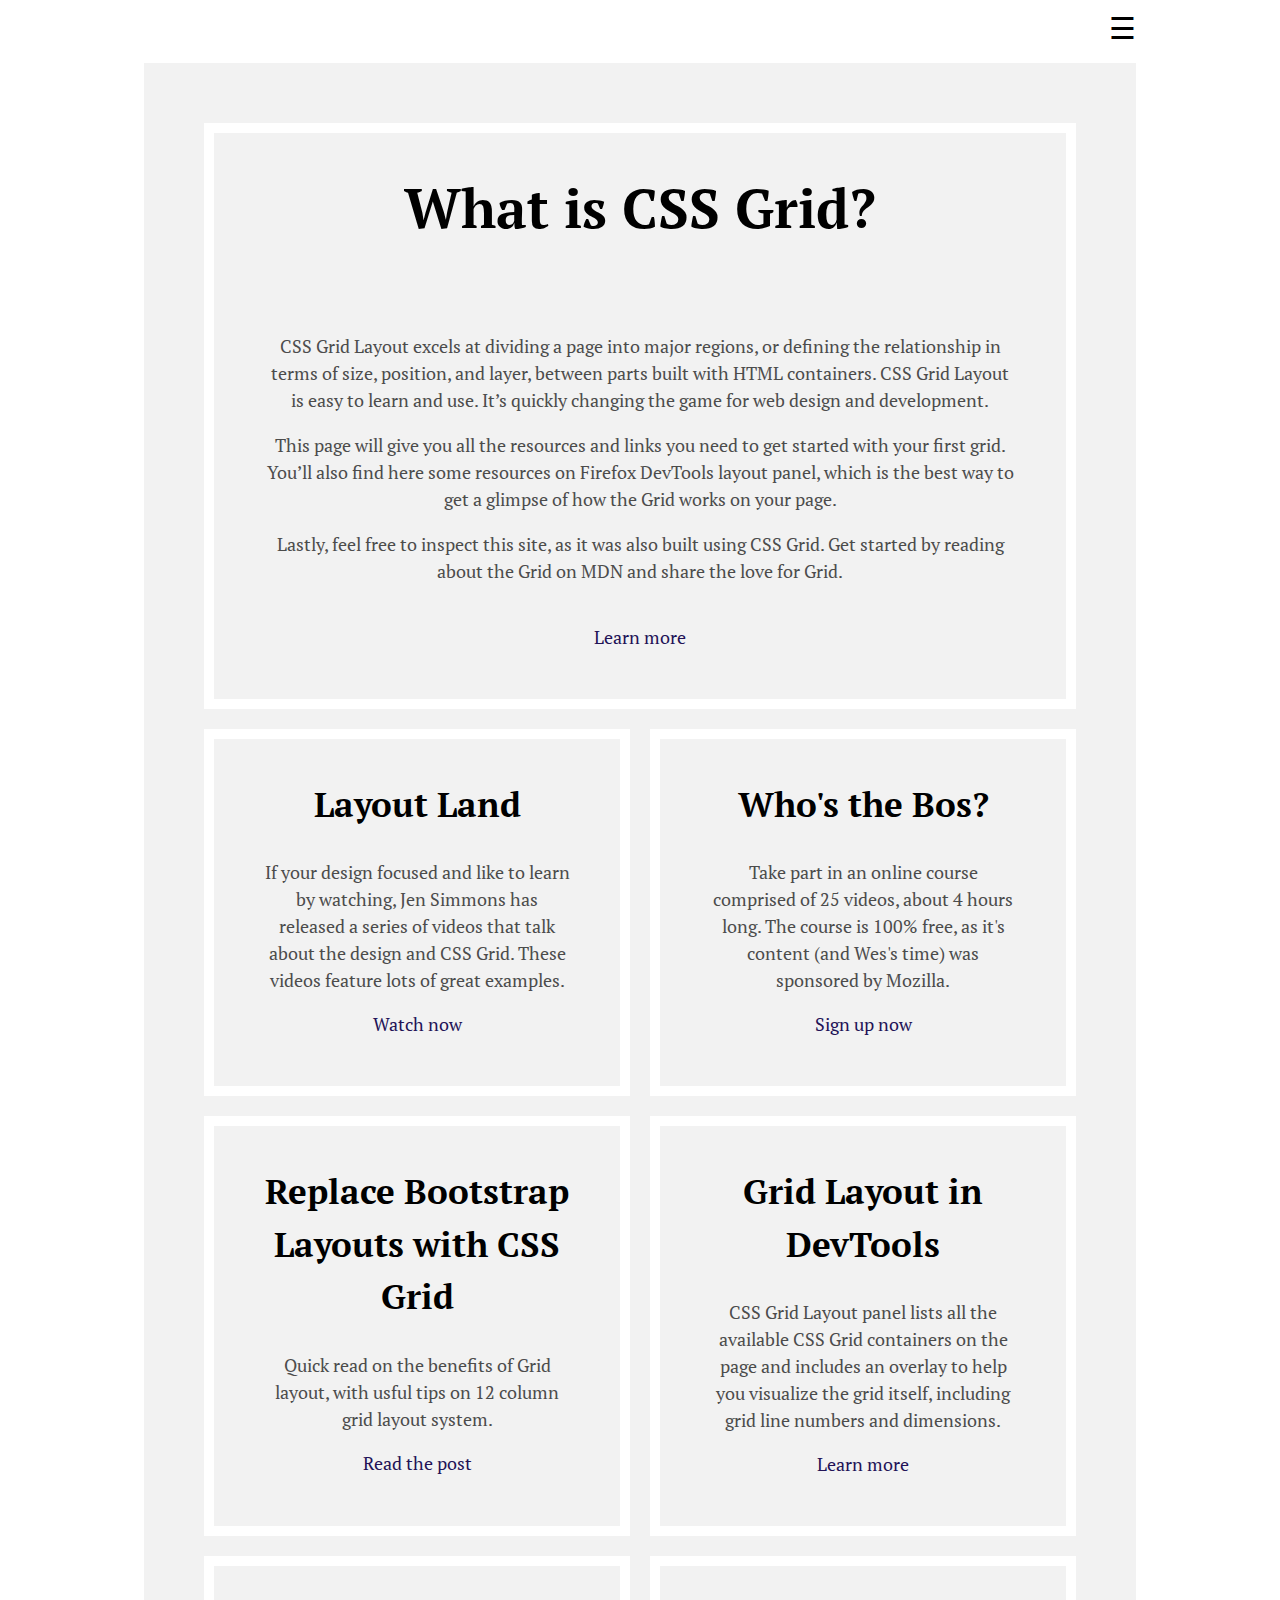
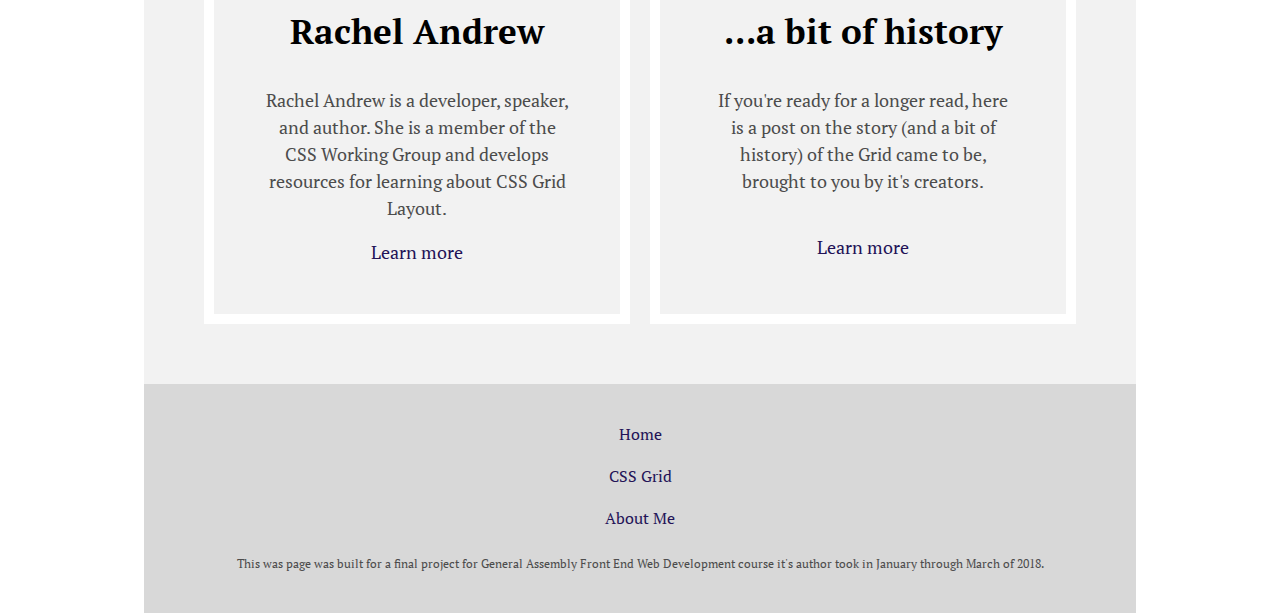
<file: index.html>
<!doctype html>
<html lang="EN">
  <head>
    <meta charset="utf-8" />
    <meta http-equiv="x-ua-compatible" content="ie=edge" />
    <title>CSS Grid</title>
    <meta name="description" content="Page with CSS Grid resources" />
    <meta name="viewport" content="width=device-width, initial-scale=1" />
    <link rel="shortcut icon" href="favicon.ico" type="image/x-icon" />
    <link href="https://fonts.googleapis.com/css?family=PT+Serif" rel="stylesheet">
    <link rel="stylesheet" href="css/main.css">
  </head>
    <body>
      <header>
        <div class="top__nav">
          <div class="nav__items not__visible ni_1"><p><a class="home" href="#">Home</a></p></div>
          <div class="nav__items not__visible ni_2"><p><a class="css_grid" href="#">CSS Grid</a></p></div>
          <div class="nav__items not__visible ni_3"><p class="about"><a href="">About Me</a></p></div>
          <div class="top__nav__hamburger"><a href=""><span>&#9776;</span></a></div>
        </div>
      </header>

    <div class="overlay">

      <div class="hero__wrapper">
          <div class="about__me item hide">
            <div class="image__me">
              <img src="img/moz_doggo.jpg" alt="">
              <h2>Great to meet you!<h2>
                <p>My name is Maciej and I've built this page as my final project for General Assembly's Front End Web Development class. I took the course in early 2018 in San Francisco. At FEWD I've learned how to use CSS Grid and applied the learning here. All the resources listed on this page will help you learn the Grid.</p>
                <p>Let's connect on <span><a id="linkedin" href="https://www.linkedin.com/in/mpluta/">LinkedIn</a></span></p>
            </div>
          </div>

        <div class="item item__hero">
          <h1>What is CSS Grid?</h1>

          <div class="mini__grid">
            <div class="mini__grid__items mini__item1"></div>
            <div class="mini__grid__items mini__item2"></div>
            <div class="mini__grid__items mini__item3"></div>
            <div class="mini__grid__items mini__item4"></div>
            <div class="mini__grid__items mini__item5"></div>
            <div class="mini__grid__items mini__item6"></div>
          </div>

          <p>CSS Grid Layout excels at dividing a page into major regions, or defining the relationship in terms of size, position, and layer, between parts built with HTML containers. CSS Grid Layout is easy to learn and use. It’s quickly changing the game for web design and development.</p>
          <p>This page will give you all the resources and links you need to get started with your first grid. You’ll also find here some resources on Firefox DevTools layout panel, which is the best way to get a glimpse of how the Grid works on your page.</p>
          <p>Lastly, feel free to inspect this site, as it was also built using CSS Grid. Get started by reading about the Grid on MDN and share the love for Grid.</p>
            <br />
            <a href="https://developer.mozilla.org/en-US/docs/Web/CSS/grid" target="_blank">Learn more</a>
        </div>

      </div>

      <div class="main__grid">
        <div class="item item2">
          <h2>Layout Land</h2>
          <p>If your design focused and like to learn by watching, Jen Simmons has released a series of videos that talk about the design and CSS Grid. These videos feature lots of great examples.</p>
          <a href="https://www.youtube.com/channel/UC7TizprGknbDalbHplROtag" target="_blank">Watch now</a>
        </div>
        <div class="item item3">
          <h2>Who's the Bos?</h2>
          <p>Take part in an online course comprised of 25 videos, about 4 hours long. The course is 100% free, as it's content (and Wes's time) was sponsored by Mozilla.</p>
          <a href="http://wesbos.com/announcing-my-css-grid-course/" target="_blank">Sign up now</a>
        </div>
        <div class="item item4">
          <h2>Replace Bootstrap Layouts with CSS Grid</h2>
          <p>Quick read on the benefits of Grid layout, with usful tips on 12 column grid layout system.</p>
          <a href="https://hacks.mozilla.org/2017/04/replace-bootstrap-layouts-with-css-grid/" target="_blank">Read the post</a>
        </div>
        <div class="item item5"><h2>Grid Layout in DevTools</h2>
          <p>CSS Grid Layout panel lists all the available CSS Grid containers on the page and includes an overlay to help you visualize the grid itself, including grid line numbers and dimensions.</p>
          <a href="https://mozilladevelopers.github.io/playground/css-grid/03-firefox-devtools" target="_blank">Learn more</a>
        </div>
        <div class="item item6">
          <h2>Rachel Andrew</h2>
          <p>Rachel Andrew is a developer, speaker, and author. She is a member of the CSS Working Group and develops resources for learning about CSS Grid Layout.</p>
          <a href="https://gridbyexample.com/" target="_blank">Learn more</a>
        </div>
        <div class="item item7">
          <h2>...a bit of history</h2>
          <p>If you're ready for a longer read, here is a post on the story (and a bit of history) of the Grid came to be, brought to you by it's creators.</p><br />
          <a href="http://alistapart.com/article/the-story-of-css-grid-from-its-creators" target="_blank">Learn more</a>
        </div>
      </div>

    </div>

      <footer class="">
        <div class="footer__element">
          <div class="footer__items fi_1"><p><a class="home" href="#">Home</a></p></div>
          <div class="footer__items fi_2"><p><a class="css_grid" href="#">CSS Grid</a></p></div>
          <div class="footer__items fi_3"><p class="about"><a href="">About Me</a></p></div>
          <div class="footer__items fi_4"><p><small>This was page was built for a final project for General Assembly Front End Web Development course it's author took in January through March of 2018.</small></p></div>
        </div>
      </footer>

        <script src="js/vendor/jquery-3.3.1.js"></script>
        <script src="js/main.js"></script>

    </body>
</html>
</file>
<file: css/main.css>
/* ==========================================================================
   Styles for Maciej's CSS Grig Page
   ========================================================================== */

body {
  box-sizing: border-box;
  font-family: 'PT Serif', serif;
  background-repeat: no-repeat;
  background-size: cover;
  background-position: center center;
  max-width: 992px;
  z-index: -10;
  margin: 0 auto;
  background-color: white;
}

body p {
  font-family: 'PT Serif', serif;
  text-align: center;
  font-size: 18px;
  color: #4c4c4c;
  line-height: 1.5;
}

body a {
    text-decoration: none;
    display: block;
    text-align: center;
    font-size: 18px;
    color: #231357;
}

body h1 {
  color: black;
  font-size: 55px;
  line-height: 1;
  text-align: center;
}

body h2, h3 {
  color: black;
  font-size: 35px;
  line-height: 1.5;
  text-align: center;
}

/* --- Navigation Styling Below --- */

.top__nav__hamburger {
  margin-top: 8px;
  margin-bottom: 15px;
}

.top__nav__hamburger a {
  color: black;
  font-size: 30px;
  text-align: right;
}

.hamburger {
  display: block;
  text-align: right;
}

.top__nav {

  display: grid;
  grid-template-columns: repeat(4, 1fr);
  grid-row: auto;
  grid-gap: 15px;
  font-size: 15px;
}

.nav__items {

}

.not__visible p{
  display: none;
}

/* -------> Hero section styling <------- */

.item__hero {
  grid-column: span 3;
  grid-row: span 2;
  padding: 70px;
}

/* ------- body styling starts here -------- */

.overlay {
  padding: 60px;
  background-color: #f2f2f2;
  min-width: 600px;
}

.main__grid {
  display: grid;
  grid-template-columns: repeat(auto-fit, minmax(400px, 1fr));
  grid-auto-rows: auto;
  grid-gap: 20px;
  grid-auto-flow: dense;
  text-align: center;
  z-index: 1;
}

.hero__wrapper {
  display: grid;
  grid-template-columns: minmax(400px, 1fr);
  grid-auto-rows: auto;
  margin-bottom: 20px;
}

.item {
  transition: 0.5s;
  border-style: solid;
  border-width: 10px;
  border-color: #ffffff;
  z-index: 1;
  padding: 10px 50px 50px 50px;
}

.mouseover p {
  color: black;
  transition: 0.5s;
}

.mouseover {
    border-color: #f2f2f2;
    transition: 0.5s;
}

a:hover {
  transition: all .5s linear;
  color: #6c5a8b;
}

.nav__items,
.footer a:hover {
  transition: all .5s linear;
  color: #6c5a8b;
}

/* -------> Footer <------- */

.footer__element {
  padding-top: 20px;
  padding-bottom: 20px;
  background-color: #d8d8d8;
}

.footer__element a {
  font-size: 16px;
}

small {
  font-size: 12px;
  display: inline-block;
  text-align: center;
}

/* ------------- About me styles --------------- */

img {
  border-radius: 50%;
  width: 200px;
  height: 200px;
  display: block;
  margin-left: auto;
  margin-right: auto;
  margin-bottom: 30px;
}

.hide {
  display: none;
}

.image__me {
  display: grid;
  grid-template-columns: 1fr;
  padding: 60px 40px 0 40px;
}

.footer__element a:hover {
  transition: all 1s linear;
  color: #48326e;
}

#linkedin {
  display: inline;
}

/* ------------- Mini Grifd Animation Styles ------------- */

.mini__grid {
  padding-bottom: 5px;
  margin: 0 auto;
  max-width: 50px;
  height: auto;
  display: grid;
  grid-template-columns: repeat(3, 12px);
  grid-template-rows: repeat(3, 12px);
  grid-gap: 1px;
  grid-template-areas:
                      "a b c"
                      "d e f"
                      "g h i"
}

.mini__grid__items {
  border: 2px solid #4c4c4c;
  opacity: 0.6;
}

.mini__item1 {
  display: none;
  grid-area: f;
}

.mini__item2 {
  display: none;
  grid-area: e;
}

.mini__item3 {

  display: none;
  grid-area: d;
}

.mini__item4 {
  display: none;
  grid-area: i;
}

.mini__item5 {
  display: none;
  grid-area: a;
}

.mini__item6 {
  display: none;
  grid-area: c;
}

/* -------> @media queries <------- */

/* ------------- Breakpoint 1 --------------- */

@media screen and (max-width: 650px) {

  body {
    margin: 0px;
  }

  .overlay {
    min-width: 100%;
    margin: 0 auto;
    padding-left: 0px;
    padding-right: 0px;
  }

  .hero__wrapper {
    display: grid;
    grid-template-columns: 1fr;
    grid-auto-rows: auto;
    padding-bottom: 30px;
  }

  .main__grid {
    display: grid;
    grid-template-columns: 1fr;
    grid-auto-rows: auto;
    padding: 15px;
    text-align: center;
    z-index: 1;
  }

  .item {
    border: none;
    z-index: 1;
    padding: 0px;
  }

  .item__hero {
    padding: 0;
    grid-column: 1;
    grid-row: 2;
  }

  .sidenav a {
    font-size: 18px;
  }

  .footer__element {
    width: 100%;
    padding-top: 10px;
    padding-bottom: 10px;
    background-color: #d8d8d8;
  }
}
/* ------------- Breakpoint 2 --------------- */

@media screen and (max-width: 300px) {

  body {
    margin: 0 15px 0 15px;
  }

  body h1 {
    color: black;
    font-size: 45px;
    line-height: 1.2;
    text-align: center;
  }

  body h2, h3 {
    color: black;
    font-size: 30px;
    line-height: 1.2;
    text-align: center;
  }

  .overlay {
    min-width: 100%;
    margin: 0 auto;
    padding-left: 5px;
    padding-right: 5px;
  }

  .main__grid,
  .item__hero p {
    font-family: 'PT Serif', serif;
    text-align: center;
    font-size: 14px;
    color: #4c4c4c;
    line-height: 1.5;
  }

  .hero__wrapper {
    display: grid;
    grid-template-columns: 1fr;
    grid-auto-rows: auto;
    padding: 0 15px 5px 15px;
  }

  .main__grid {
    display: grid;
    grid-template-columns: 1fr;
    grid-auto-rows: auto;
    grid-gap: 10px;
    grid-auto-flow: dense;
    text-align: center;
    z-index: 1;
  }

  .item {
    padding: 5px;
  }
}
</file>
